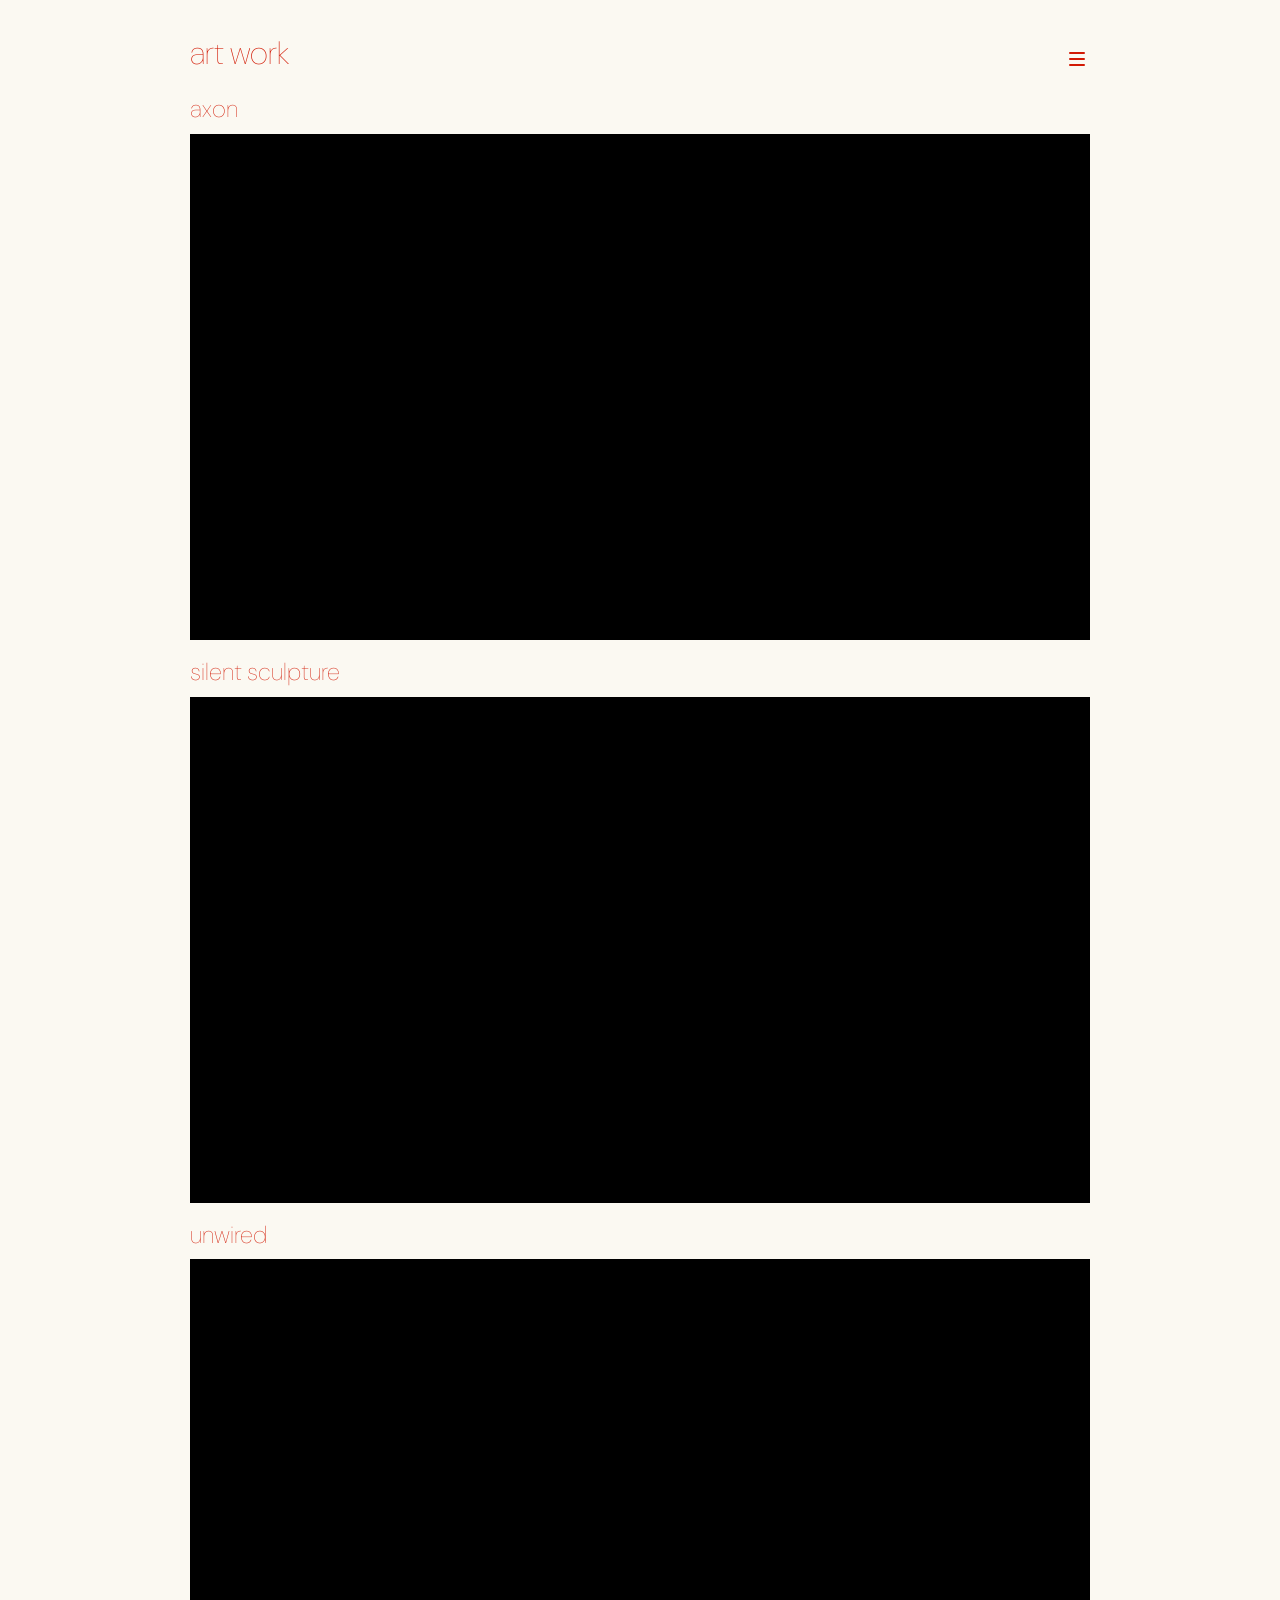
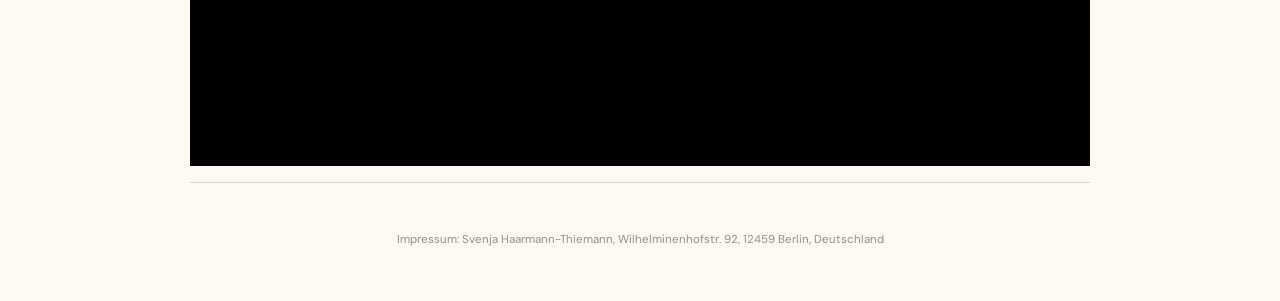
<file: art.html>
<!DOCTYPE html>
<html lang="de">
<head>
  <meta charset="utf-8">
  <meta name="viewport" content="width=device-width, initial-scale=1">
  <title>Art Work | Svenja Haarmann-Thiemann</title>
  <link rel="preconnect" href="https://fonts.googleapis.com">
  <link rel="preconnect" href="https://fonts.gstatic.com" crossorigin>
  <link href="https://fonts.googleapis.com/css2?family=DM+Sans:ital,opsz,wght@0,9..40,100..1000;1,9..40,100..1000&display=swap" rel="stylesheet">
  <link rel="stylesheet" href="./styles.css">
</head>
<body class="page-art">
  <main>
    <div class="topbar">
      <div class="header-row">
        <h1>art work</h1>
        <details class="menu-toggle-wrap">
          <summary class="menu-toggle" aria-label="Open navigation">
            <span></span>
            <span></span>
            <span></span>
          </summary>
          <nav class="menu-panel" aria-label="Site navigation">
            <a href="./index.html">home</a>
            <a href="./contact.html">contact</a>
            <a href="./art.html">art work</a>
          </nav>
        </details>
      </div>
    </div>

    <section class="panel panel-secondary">
      <h3 class="art-video-title">axon</h3>
      <div style="position:relative; padding-bottom:56.25%; height:0; overflow:hidden; max-width:100%; background:#000; border-radius:0;">
        <iframe
          src="https://www.youtube.com/embed/xOtXmAKHoww"
          title="YouTube video player"
          allow="accelerometer; autoplay; clipboard-write; encrypted-media; gyroscope; picture-in-picture; web-share"
          allowfullscreen
          style="position:absolute; top:0; left:0; width:100%; height:100%; border:0;">
        </iframe>
      </div>
    </section>

    <section class="panel">
      <h3 class="art-video-title">silent sculpture</h3>
      <div style="position:relative; padding-bottom:56.25%; height:0; overflow:hidden; max-width:100%; background:#000; border-radius:0;">
        <iframe
          src="https://www.youtube.com/embed/y9POBcCjdpQ"
          title="YouTube video player"
          allow="accelerometer; autoplay; clipboard-write; encrypted-media; gyroscope; picture-in-picture; web-share"
          allowfullscreen
          style="position:absolute; top:0; left:0; width:100%; height:100%; border:0;">
        </iframe>
      </div>
    </section>

    <section class="panel panel-secondary">
      <h3 class="art-video-title">unwired</h3>
      <div style="position:relative; padding-bottom:56.25%; height:0; overflow:hidden; max-width:100%; background:#000; border-radius:0;">
        <iframe
          src="https://www.youtube.com/embed/Q_vnOTqQEA0"
          title="YouTube video player"
          allow="accelerometer; autoplay; clipboard-write; encrypted-media; gyroscope; picture-in-picture; web-share"
          allowfullscreen
          style="position:absolute; top:0; left:0; width:100%; height:100%; border:0;">
        </iframe>
      </div>
    </section>

    <section class="impressum">
      <p>Impressum: Svenja Haarmann-Thiemann, Wilhelminenhofstr. 92, 12459 Berlin, Deutschland</p>
    </section>
  </main>
</body>
</html>
</file>
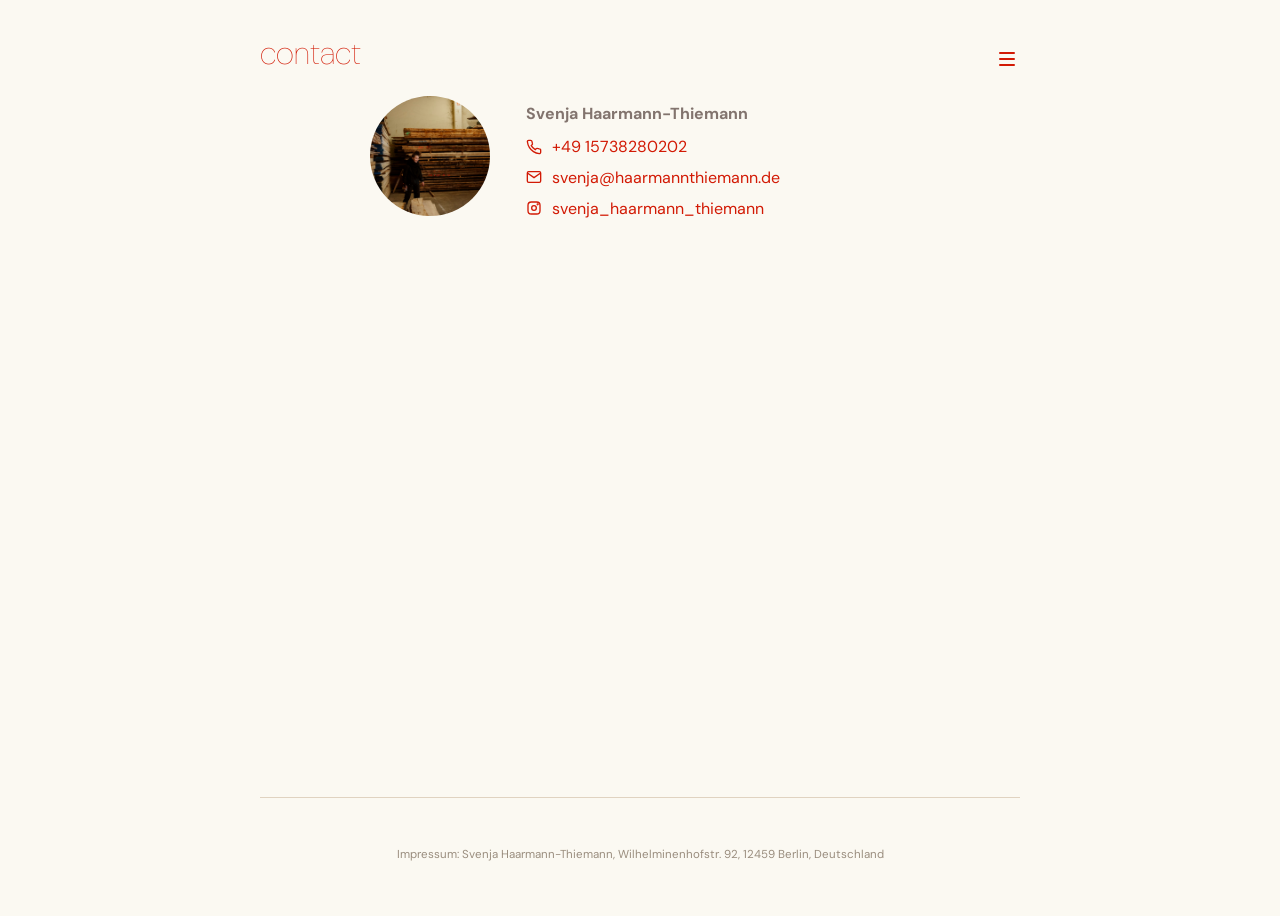
<file: contact.html>
<!DOCTYPE html>
<html lang="de">
<head>
  <meta charset="utf-8">
  <meta name="viewport" content="width=device-width, initial-scale=1">
  <title>Contact | Svenja Haarmann-Thiemann</title>
  <link rel="preconnect" href="https://fonts.googleapis.com">
  <link rel="preconnect" href="https://fonts.gstatic.com" crossorigin>
  <link href="https://fonts.googleapis.com/css2?family=DM+Sans:ital,opsz,wght@0,9..40,100..1000;1,9..40,100..1000&display=swap" rel="stylesheet">
  <link rel="stylesheet" href="./styles.css">
</head>
<body class="page-contact">
  <main>
    <div class="topbar">
      <div class="header-row">
        <h1>contact</h1>
        <details class="menu-toggle-wrap">
          <summary class="menu-toggle" aria-label="Open navigation">
            <span></span>
            <span></span>
            <span></span>
          </summary>
          <nav class="menu-panel" aria-label="Site navigation">
            <a href="./index.html">home</a>
            <a href="./contact.html">contact</a>
            <a href="./art.html">art work</a>
          </nav>
        </details>
      </div>
    </div>

    <section class="card">
      <div class="contact-box">
        <img class="avatar" src="./avatar1.jpeg" alt="Portrait of Svenja Haarmann-Thiemann">
        <div class="contact-list">
          <p><strong>Svenja Haarmann-Thiemann</strong></p>
          <a href="tel:+4915738280202" class="contact-item">
            <svg viewBox="0 0 24 24" aria-hidden="true">
              <path d="M22 16.92v3a2 2 0 0 1-2.18 2 19.86 19.86 0 0 1-8.63-3.07 19.5 19.5 0 0 1-6-6A19.86 19.86 0 0 1 2.08 4.18 2 2 0 0 1 4 2h3a2 2 0 0 1 2 1.72c.12.93.33 1.84.61 2.72a2 2 0 0 1-.45 2.11l-1.27 1.27a16 16 0 0 0 6 6l1.27-1.27a2 2 0 0 1 2.11-.45c.88.28 1.79.49 2.72.61A2 2 0 0 1 22 16.92z" />
            </svg>
            <span>+49 15738280202</span>
          </a>
          <a href="mailto:svenja@haarmannthiemann.de" class="contact-item">
            <svg viewBox="0 0 24 24" aria-hidden="true">
              <path d="M4 4h16a2 2 0 0 1 2 2v12a2 2 0 0 1-2 2H4a2 2 0 0 1-2-2V6a2 2 0 0 1 2-2z" />
              <polyline points="22,6 12,13 2,6" />
            </svg>
            <span>svenja@haarmannthiemann.de</span>
          </a>
          <a href="https://www.instagram.com/svenja_haarmann_thiemann" target="_blank" rel="noopener noreferrer" class="contact-item">
            <svg xmlns="http://www.w3.org/2000/svg" viewBox="0 0 24 24" aria-hidden="true">
              <rect x="3" y="3" width="18" height="18" rx="5" ry="5" />
              <circle cx="12" cy="12" r="3.5" />
              <circle cx="17.5" cy="6.5" r="0.7" />
            </svg>
            <span>svenja_haarmann_thiemann</span>
          </a>
        </div>
      </div>
    </section>

    <section class="impressum">
      <p>Impressum: Svenja Haarmann-Thiemann, Wilhelminenhofstr. 92, 12459 Berlin, Deutschland</p>
    </section>
  </main>
</body>
</html>
</file>
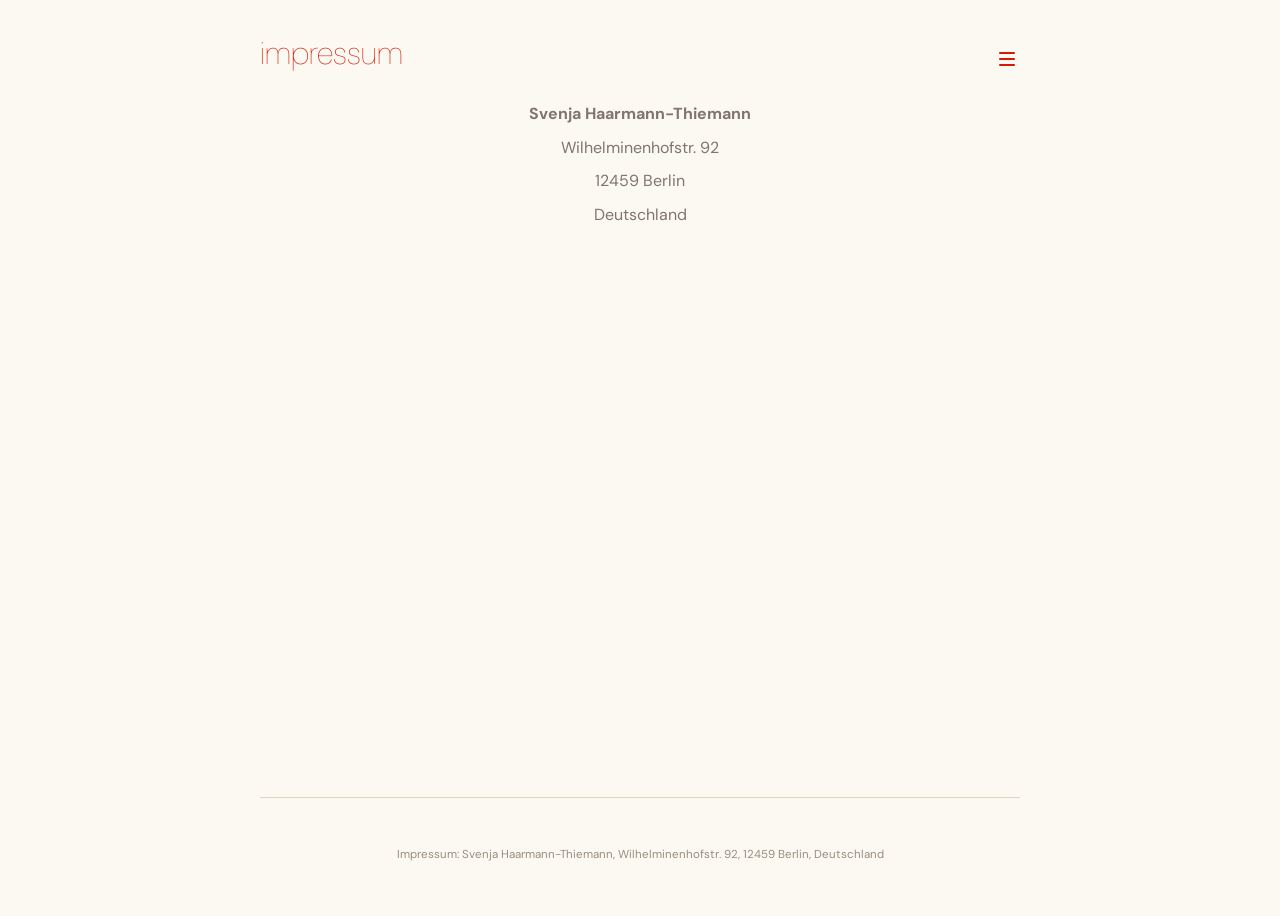
<file: impressum.html>
<!DOCTYPE html>
<html lang="de">
<head>
  <meta charset="utf-8">
  <meta name="viewport" content="width=device-width, initial-scale=1">
  <title>Impressum | Svenja Haarmann-Thiemann</title>
  <link rel="preconnect" href="https://fonts.googleapis.com">
  <link rel="preconnect" href="https://fonts.gstatic.com" crossorigin>
  <link href="https://fonts.googleapis.com/css2?family=DM+Sans:ital,opsz,wght@0,9..40,100..1000;1,9..40,100..1000&display=swap" rel="stylesheet">
  <link rel="stylesheet" href="./styles.css">
</head>
<body class="page-impressum">
  <main>
    <div class="topbar">
      <div class="header-row">
        <h1>impressum</h1>
        <details class="menu-toggle-wrap">
          <summary class="menu-toggle" aria-label="Open navigation">
            <span></span>
            <span></span>
            <span></span>
          </summary>
          <nav class="menu-panel" aria-label="Site navigation">
            <a href="./index.html">home</a>
            <a href="./contact.html">contact</a>
            <a href="./art.html">art work</a>
          </nav>
        </details>
      </div>
    </div>

    <section class="card">
      <p><strong>Svenja Haarmann-Thiemann</strong></p>
      <p>Wilhelminenhofstr. 92</p>
      <p>12459 Berlin</p>
      <p>Deutschland</p>
    </section>

    <section class="impressum">
      <p>Impressum: Svenja Haarmann-Thiemann, Wilhelminenhofstr. 92, 12459 Berlin, Deutschland</p>
    </section>
  </main>
</body>
</html>
</file>
<file: styles.css>
:root {
    --bg: #fbf9f2;
    --text: #82746e;
    --accent: #d21a05;
    --border: #e7dcce
}

* {
    box-sizing: border-box
}

html,
body {
    margin: 0;
    padding: 0;
    min-height: 100%;
    background: var(--bg);
    color: var(--text);
    font-family: "DM Sans", sans-serif
}

body {
    min-height: 100vh
}

body.page-home {
    display: block;
    text-align: left;
    padding: 2rem 5rem 3rem;
    box-sizing: border-box
}

body.page-contact,
body.page-art,
body.page-impressum {
    display: flex;
    justify-content: center;
    padding: 2rem 1rem 3rem
}

main {
    margin: 0 auto
}

body.page-home main {
    width: min(100%, 940px);
    padding: 0;
    background: transparent;
    border: none;
    border-radius: 0;
    box-shadow: none;
    display: flex;
    flex-direction: column;
    min-height: calc(100vh - 4rem)
}

body.page-contact main,
body.page-art main,
body.page-impressum main {
    width: min(100%, 760px);
    text-align: center;
    display: flex;
    flex-direction: column;
    min-height: calc(100vh - 4rem)
}

body.page-art main {
    width: min(100%, 900px)
}

.topbar {
    display: flex;
    justify-content: space-between;
    align-items: center;
    margin-bottom: 1.2rem
}

.header-row {
    display: grid;
    grid-template-columns: 1fr auto;
    align-items: center;
    gap: 1rem;
    text-align: left
}

body.page-home .header-row {
    margin: 0.8rem auto 1.1rem;
    width: min(100%, 940px)
}

body.page-contact .header-row,
body.page-art .header-row,
body.page-impressum .header-row {
    width: 100%
}

.header-row h1 {
    text-align: left
}

h1 {
    margin: 0;
    font-size: 2rem;
    font-weight: 100;
    color: var(--accent)
}

h2,
h3 {
    color: var(--accent)
}

p {
    line-height: 1.6;
    margin: .5rem 0 0
}

body.page-home p {
    margin: 1rem 0
}

body.page-home .projects {
    width: min(100%, 940px);
    padding: 0.8rem 0 0;
    background: var(--bg);
    text-align: left;
    box-shadow: none;
    margin: 0 auto;
    flex: 1
}

body.page-home .projects h3 {
    margin: 0 0 .6rem;
    font-size: 1.5rem;
    font-weight: 100;
    color: var(--accent)
}

body.page-art .panel {
    text-align: left
}

body.page-art .art-video-title {
    margin: 0 0 .6rem;
    font-size: 1.5rem;
    font-weight: 100;
    color: var(--accent);
    text-align: left
}

body.page-home .project-grid {
    display: grid;
    grid-template-columns: repeat(4, minmax(0, 1fr));
    gap: 1.4rem;
    width: 100%;
    max-width: 940px;
    margin: 0 auto;
    justify-content: center
}

body.page-home .project-grid a.tile {
    display: block;
    aspect-ratio: 1/1;
    width: 100%;
    min-height: 160px;
    overflow: hidden;
    border-radius: 0;
    background: transparent;
    border: none;
    box-shadow: none;
    cursor: pointer;
    transition: transform .2s ease;
    padding: 0;
    margin: 0;
    box-sizing: border-box
}

body.page-home .project-grid a.tile:hover {
    transform: scale(1.02)
}

body.page-home .project-grid a.tile img {
    width: 100%;
    height: 100%;
    object-fit: cover;
    display: block
}

.menu-toggle-wrap {
    position: relative;
    display: inline-block
}

.menu-toggle {
    display: inline-flex;
    flex-direction: column;
    align-items: center;
    justify-content: center;
    gap: .25rem;
    width: 1.6rem;
    height: 1.2rem;
    border: none;
    background: transparent;
    cursor: pointer;
    padding: 0;
    list-style: none
}

.menu-toggle::-webkit-details-marker {
    display: none
}

.menu-toggle span {
    display: block;
    width: 1rem;
    height: 2px;
    background: var(--accent);
    border-radius: 999px;
    transition: transform .2s ease, opacity .2s ease
}

.menu-toggle-wrap[open] .menu-toggle span:nth-child(1) {
    transform: translateY(6px) rotate(45deg)
}

.menu-toggle-wrap[open] .menu-toggle span:nth-child(2) {
    opacity: 0
}

.menu-toggle-wrap[open] .menu-toggle span:nth-child(3) {
    transform: translateY(-6px) rotate(-45deg)
}

.menu-panel {
    position: absolute;
    top: calc(100% + .25rem);
    right: 0;
    min-width: 110px;
    padding: 0;
    background: transparent;
    border: none;
    box-shadow: none;
    z-index: 10
}

.menu-panel a {
    display: block;
    padding: .2rem 0;
    color: var(--accent);
    text-decoration: none;
    font-size: .95rem
}

.menu-panel a:hover {
    background: transparent;
    text-decoration: underline
}

.card {
    background: transparent;
    border: none;
    padding: 0;
    margin-bottom: 1rem;
    text-align: center
}

.contact-box {
    display: grid;
    grid-template-columns: 140px 1fr;
    gap: 1rem;
    align-items: center;
    justify-content: center;
    margin: 0 auto;
    max-width: 540px
}

.avatar {
    width: 120px;
    height: 120px;
    object-fit: cover;
    border-radius: 50%;
    border: none
}

.contact-list {
    display: flex;
    flex-direction: column;
    gap: .6rem;
    align-items: flex-start;
    text-align: left
}

.contact-item {
    display: inline-flex;
    align-items: center;
    gap: .6rem;
    color: var(--accent);
    text-decoration: none
}

.contact-item svg {
    width: 1rem;
    height: 1rem;
    stroke: var(--accent);
    fill: none;
    stroke-width: 2
}

.panel {
    background: transparent;
    border: none;
    padding: 0 0 1rem;
    margin-bottom: 0;
    text-align: left
}

.gallery-grid {
    display: grid;
    grid-template-columns: repeat(auto-fit, minmax(180px, 1fr));
    gap: .9rem
}

.gallery-card {
    border: none;
    background: transparent;
    padding: 0 0 .8rem;
    min-height: auto;
    display: block
}

.gallery-card .placeholder {
    flex: 1;
    border: none;
    background: transparent;
    margin-bottom: .4rem;
    height: 2rem
}

.gallery-card h3 {
    margin: 0 0 .2rem;
    font-size: 1rem;
    font-weight: 100;
    color: var(--accent)
}

.gallery-card span {
    font-size: .9rem;
    opacity: .8
}

.impressum {
    margin-top: auto;
    padding-top: 2.5rem;
    padding-bottom: .25rem;
    border-top: 1px solid #d8c7b1;
    font-size: .72rem;
    color: #7a6a58;
    text-align: center;
    opacity: .75
}

a {
    color: var(--accent);
    text-decoration: none
}

a:hover {
    text-decoration: none
}

@media (max-width:900px) {
    body.page-home .project-grid {
        grid-template-columns: repeat(3, 1fr);
        gap: 1rem
    }
}

@media (max-width:600px) {
    body.page-home {
        padding: 1rem .8rem 2rem
    }

    body.page-home main {
        padding: 0
    }

    body.page-home .project-grid {
        grid-template-columns: repeat(2, 1fr);
        gap: .8rem
    }

    body.page-contact main,
    body.page-art main,
    body.page-impressum main {
        padding: 0 .2rem
    }

    body.page-contact .card,
    body.page-impressum .card {
        padding: 1rem
    }

    body.page-contact .contact-box {
        grid-template-columns: 1fr
    }

    body.page-contact .avatar {
        width: 100px;
        height: 100px
    }

    body.page-art .topbar {
        align-items: flex-start
    }

    body.page-art .panel {
        padding: 1rem
    }
}

@media (max-width:480px) {
    body.page-home .project-grid {
        grid-template-columns: 1fr;
        gap: .7rem
    }

    body.page-home .projects {
        padding: .7rem .1rem .1rem
    }
}
</file>
